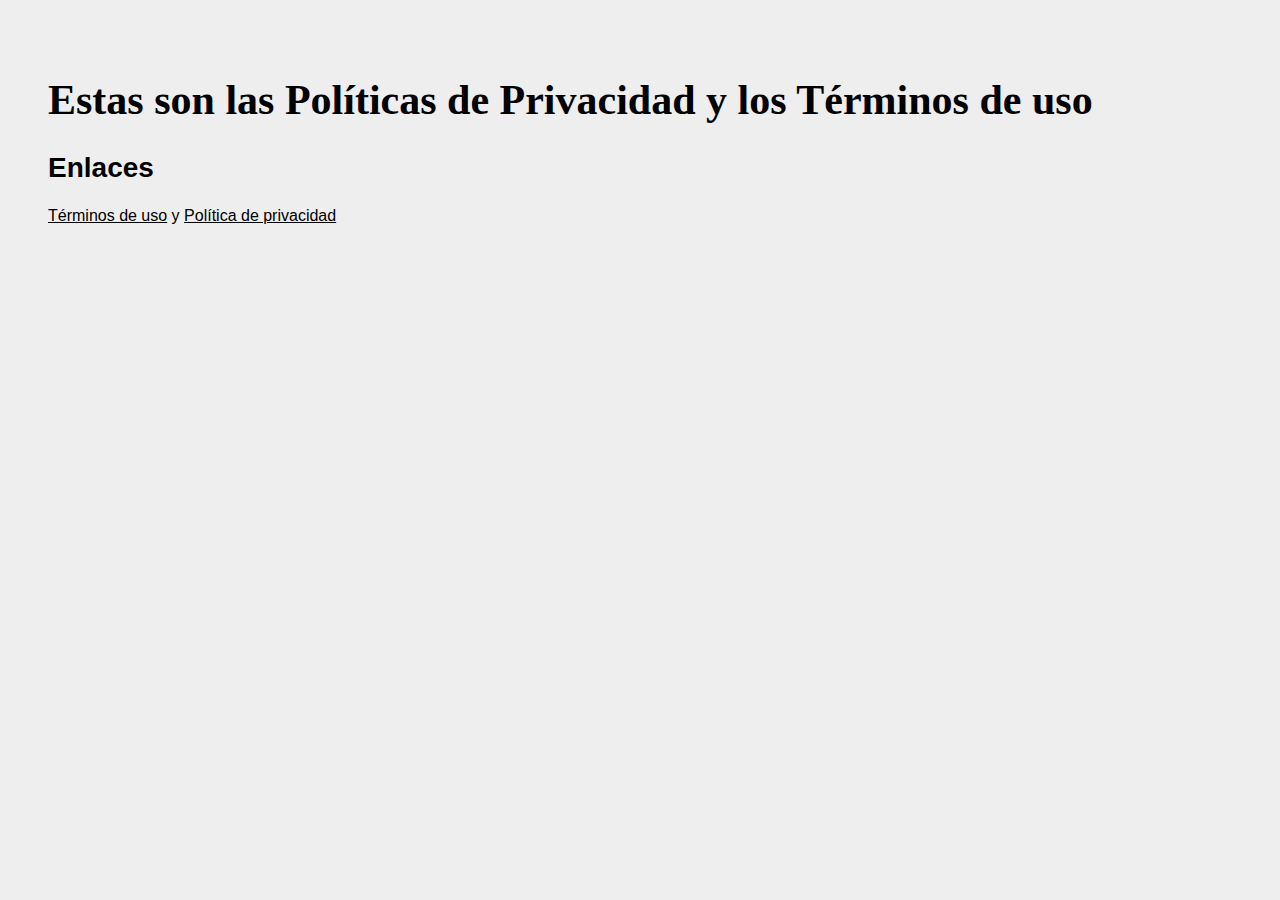
<file: index.html>
<!DOCTYPE html>
<html lang="es">
<head>
    <meta charset="UTF-8">
    <meta http-equiv="X-UA-Compatible" content="IE=edge">
    <meta name="viewport" content="width=device-width, initial-scale=1.0">
    <link rel="stylesheet" href="styles.css">
    <link rel="icon" type="image/jpeg" href="img/favicon.jpg"/>
    <title>Políticas-privacidad</title>
</head>
<body>
  
  <h1>Estas son las Políticas de Privacidad y los Términos de uso</h1>
  
  <h2>Enlaces</h2>
  
  <p><a href="https://lynxsag.github.io/Politicas-Terminos/Terminos-uso">Términos de uso</a> y <a href="https://lynxsag.github.io/Politicas-Terminos/Privacidad">Política de privacidad</a></p>
</body>  
</html>
</file>
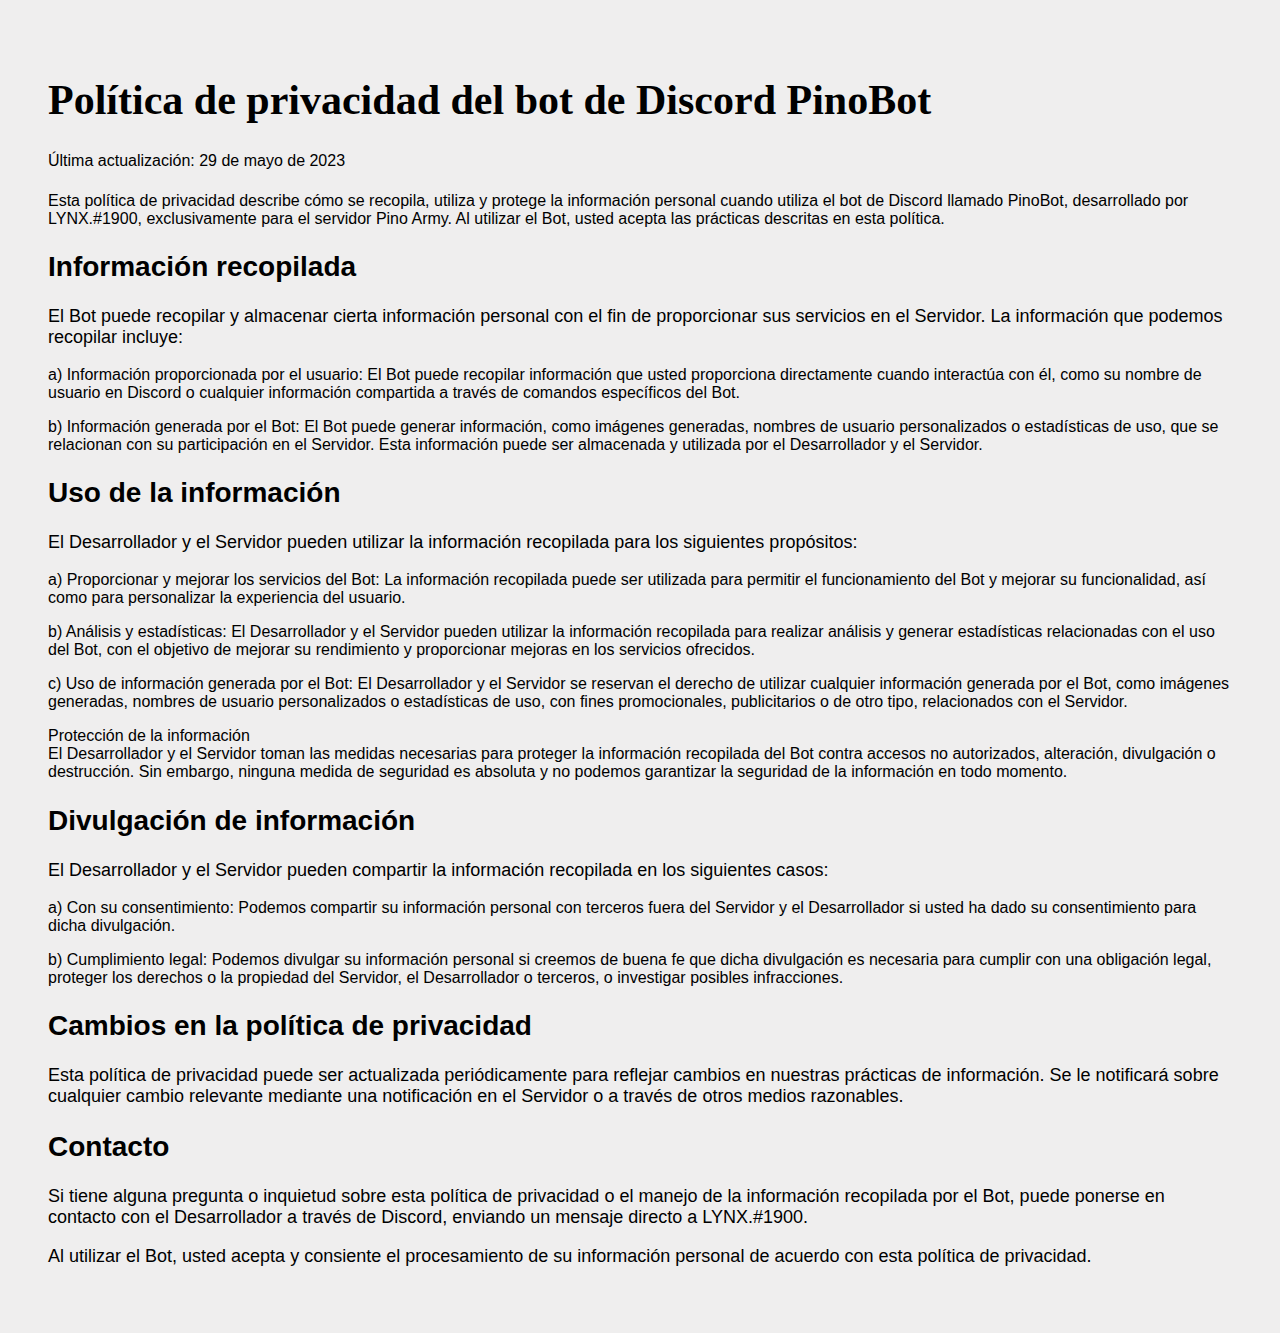
<file: Privacidad.html>
<!DOCTYPE html>
<html lang="es">
<head>
    <meta charset="UTF-8">
    <meta http-equiv="X-UA-Compatible" content="IE=edge">
    <meta name="viewport" content="width=device-width, initial-scale=1.0">
    <link rel="stylesheet" href="styles.css">
    <link rel="icon" type="image/jpeg" href="img/favicon.jpg"/>
    <title>Políticas-privacidad</title>
</head>
<body>
    <section class="General">
        <h1>Política de privacidad del bot de Discord PinoBot</h1>

        <h4>Última actualización: 29 de mayo de 2023</h3>

        <p>Esta política de privacidad describe cómo se recopila, utiliza y protege la información personal cuando utiliza el bot de Discord llamado PinoBot, desarrollado por LYNX.#1900, exclusivamente para el servidor Pino Army. Al utilizar el Bot, usted acepta las prácticas descritas en esta política.</p>



        <h2>Información recopilada</h2>
        <h3>El Bot puede recopilar y almacenar cierta información personal con el fin de proporcionar sus servicios en el Servidor. La información que podemos recopilar incluye:</h3>

        <p> a) Información proporcionada por el usuario: El Bot puede recopilar información que usted proporciona directamente cuando interactúa con él, como su nombre de usuario en Discord o cualquier información compartida a través de comandos específicos del Bot.</p>

        <p> b) Información generada por el Bot: El Bot puede generar información, como imágenes generadas, nombres de usuario personalizados o estadísticas de uso, que se relacionan con su participación en el Servidor. Esta información puede ser almacenada y utilizada por el Desarrollador y el Servidor.</p>
    
    
        <h2>Uso de la información</h2>
        <h3>El Desarrollador y el Servidor pueden utilizar la información recopilada para los siguientes propósitos:</h3>
        
        <p> a) Proporcionar y mejorar los servicios del Bot: La información recopilada puede ser utilizada para permitir el funcionamiento del Bot y mejorar su funcionalidad, así como para personalizar la experiencia del usuario.</p>

        <p> b) Análisis y estadísticas: El Desarrollador y el Servidor pueden utilizar la información recopilada para realizar análisis y generar estadísticas relacionadas con el uso del Bot, con el objetivo de mejorar su rendimiento y proporcionar mejoras en los servicios ofrecidos.</p>
    
        <p> c) Uso de información generada por el Bot: El Desarrollador y el Servidor se reservan el derecho de utilizar cualquier información generada por el Bot, como imágenes generadas, nombres de usuario personalizados o estadísticas de uso, con fines promocionales, publicitarios o de otro tipo, relacionados con el Servidor.</p>
    
        <p>Protección de la información<br>
            El Desarrollador y el Servidor toman las medidas necesarias para proteger la información recopilada del Bot contra accesos no autorizados, alteración, divulgación o destrucción. Sin embargo, ninguna medida de seguridad es absoluta y no podemos garantizar la seguridad de la información en todo momento.</p>

        <h2>Divulgación de información</h2>
        <h3>El Desarrollador y el Servidor pueden compartir la información recopilada en los siguientes casos:</h3>
        
        <p> a) Con su consentimiento: Podemos compartir su información personal con terceros fuera del Servidor y el Desarrollador si usted ha dado su consentimiento para dicha divulgación.</p>
        
        <p> b) Cumplimiento legal: Podemos divulgar su información personal si creemos de buena fe que dicha divulgación es necesaria para cumplir con una obligación legal, proteger los derechos o la propiedad del Servidor, el Desarrollador o terceros, o investigar posibles infracciones.</p>
    
        <h2>Cambios en la política de privacidad</h2>
        <h3>Esta política de privacidad puede ser actualizada periódicamente para reflejar cambios en nuestras prácticas de información. Se le notificará sobre cualquier cambio relevante mediante una notificación en el Servidor o a través de otros medios razonables.</h3>
    
        <h2>Contacto</h2>
        <h3>Si tiene alguna pregunta o inquietud sobre esta política de privacidad o el manejo de la información recopilada por el Bot, puede ponerse en contacto con el Desarrollador a través de Discord, enviando un mensaje directo a LYNX.#1900.</h3>
    
        <h3>Al utilizar el Bot, usted acepta y consiente el procesamiento de su información personal de acuerdo con esta política de privacidad.</h3>
    </section>
</body>
</html>
</file>
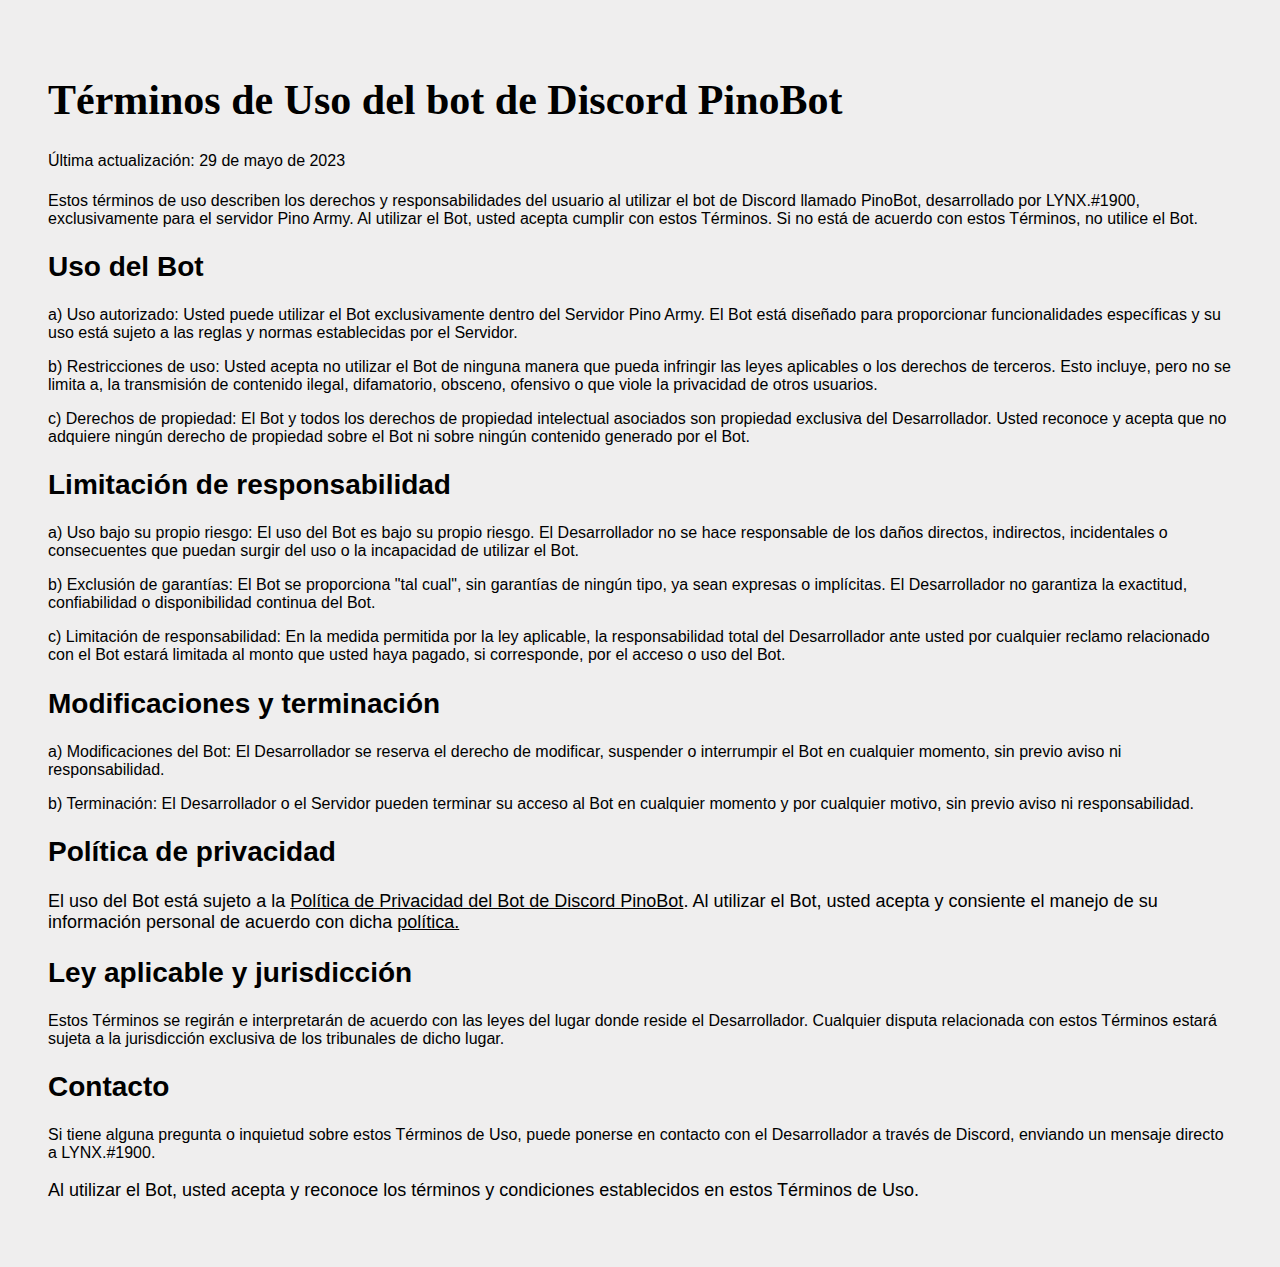
<file: Terminos-uso.html>
<!DOCTYPE html>
<html lang="es">
<head>
    <meta charset="UTF-8">
    <meta http-equiv="X-UA-Compatible" content="IE=edge">
    <meta name="viewport" content="width=device-width, initial-scale=1.0">
    <link rel="stylesheet" href="styles.css">
    <link rel="icon" type="image/jpeg" href="img/favicon.jpg"/>
    <title>Términos de uso</title>
</head>
<body>
    <h1>Términos de Uso del bot de Discord PinoBot</h1>

    <h4>Última actualización: 29 de mayo de 2023</h4>

    <p>Estos términos de uso describen los derechos y responsabilidades del usuario al utilizar el bot de Discord llamado PinoBot, desarrollado por LYNX.#1900, exclusivamente para el servidor Pino Army. Al utilizar el Bot, usted acepta cumplir con estos Términos. Si no está de acuerdo con estos Términos, no utilice el Bot.</p>

    <h2>Uso del Bot</h2>

    <p>a) Uso autorizado: Usted puede utilizar el Bot exclusivamente dentro del Servidor Pino Army. El Bot está diseñado para proporcionar funcionalidades específicas y su uso está sujeto a las reglas y normas establecidas por el Servidor.</p>
    <p>b) Restricciones de uso: Usted acepta no utilizar el Bot de ninguna manera que pueda infringir las leyes aplicables o los derechos de terceros. Esto incluye, pero no se limita a, la transmisión de contenido ilegal, difamatorio, obsceno, ofensivo o que viole la privacidad de otros usuarios.</p>
    <p>c) Derechos de propiedad: El Bot y todos los derechos de propiedad intelectual asociados son propiedad exclusiva del Desarrollador. Usted reconoce y acepta que no adquiere ningún derecho de propiedad sobre el Bot ni sobre ningún contenido generado por el Bot.</p>

    <h2>Limitación de responsabilidad</h2>

    <p>a) Uso bajo su propio riesgo: El uso del Bot es bajo su propio riesgo. El Desarrollador no se hace responsable de los daños directos, indirectos, incidentales o consecuentes que puedan surgir del uso o la incapacidad de utilizar el Bot.</p>
    <p>b) Exclusión de garantías: El Bot se proporciona "tal cual", sin garantías de ningún tipo, ya sean expresas o implícitas. El Desarrollador no garantiza la exactitud, confiabilidad o disponibilidad continua del Bot.</p>
    <p>c) Limitación de responsabilidad: En la medida permitida por la ley aplicable, la responsabilidad total del Desarrollador ante usted por cualquier reclamo relacionado con el Bot estará limitada al monto que usted haya pagado, si corresponde, por el acceso o uso del Bot.</p>

    <h2>Modificaciones y terminación</h2>

    <p>a) Modificaciones del Bot: El Desarrollador se reserva el derecho de modificar, suspender o interrumpir el Bot en cualquier momento, sin previo aviso ni responsabilidad.</p>
    <p>b) Terminación: El Desarrollador o el Servidor pueden terminar su acceso al Bot en cualquier momento y por cualquier motivo, sin previo aviso ni responsabilidad.</p>

    <h2>Política de privacidad</h2>

    <h3>El uso del Bot está sujeto a la <a href="Privacidad.html">Política de Privacidad del Bot de Discord PinoBot</a>. Al utilizar el Bot, usted acepta y consiente el manejo de su información personal de acuerdo con dicha <a href="Privacidad.html">política.</a></h3>

    <h2>Ley aplicable y jurisdicción</h2>

    <p>Estos Términos se regirán e interpretarán de acuerdo con las leyes del lugar donde reside el Desarrollador. Cualquier disputa relacionada con estos Términos estará sujeta a la jurisdicción exclusiva de los tribunales de dicho lugar.</p>

    <h2>Contacto</h2>

    <p>Si tiene alguna pregunta o inquietud sobre estos Términos de Uso, puede ponerse en contacto con el Desarrollador a través de Discord, enviando un mensaje directo a LYNX.#1900.</p>

    <h3>Al utilizar el Bot, usted acepta y reconoce los términos y condiciones establecidos en estos Términos de Uso.</h3>
</body>
</html>
</file>
<file: styles.css>
* {
    font-family: 'Gill Sans', 'Gill Sans MT', Calibri, 'Trebuchet MS', sans-serif;
}

body {
    background-color: #efeeee;
    padding: 40px;
}

h1 {
    font-size: 42px;
    font-family: Georgia, 'Times New Roman', Times, serif;
}

h2 {
    font-size: 28px;
}

h3 {
    font-size: 18px;
    font-weight: 500;
}

h4 {
    font-size: 16px;
    font-weight: 300;
}

p {
    font-size: 16px;
    font-weight: 400;
}

a {
    color: black;
}

@media (max-width:1200px) {
    body {
        padding: 20px;
    }
}
</file>
